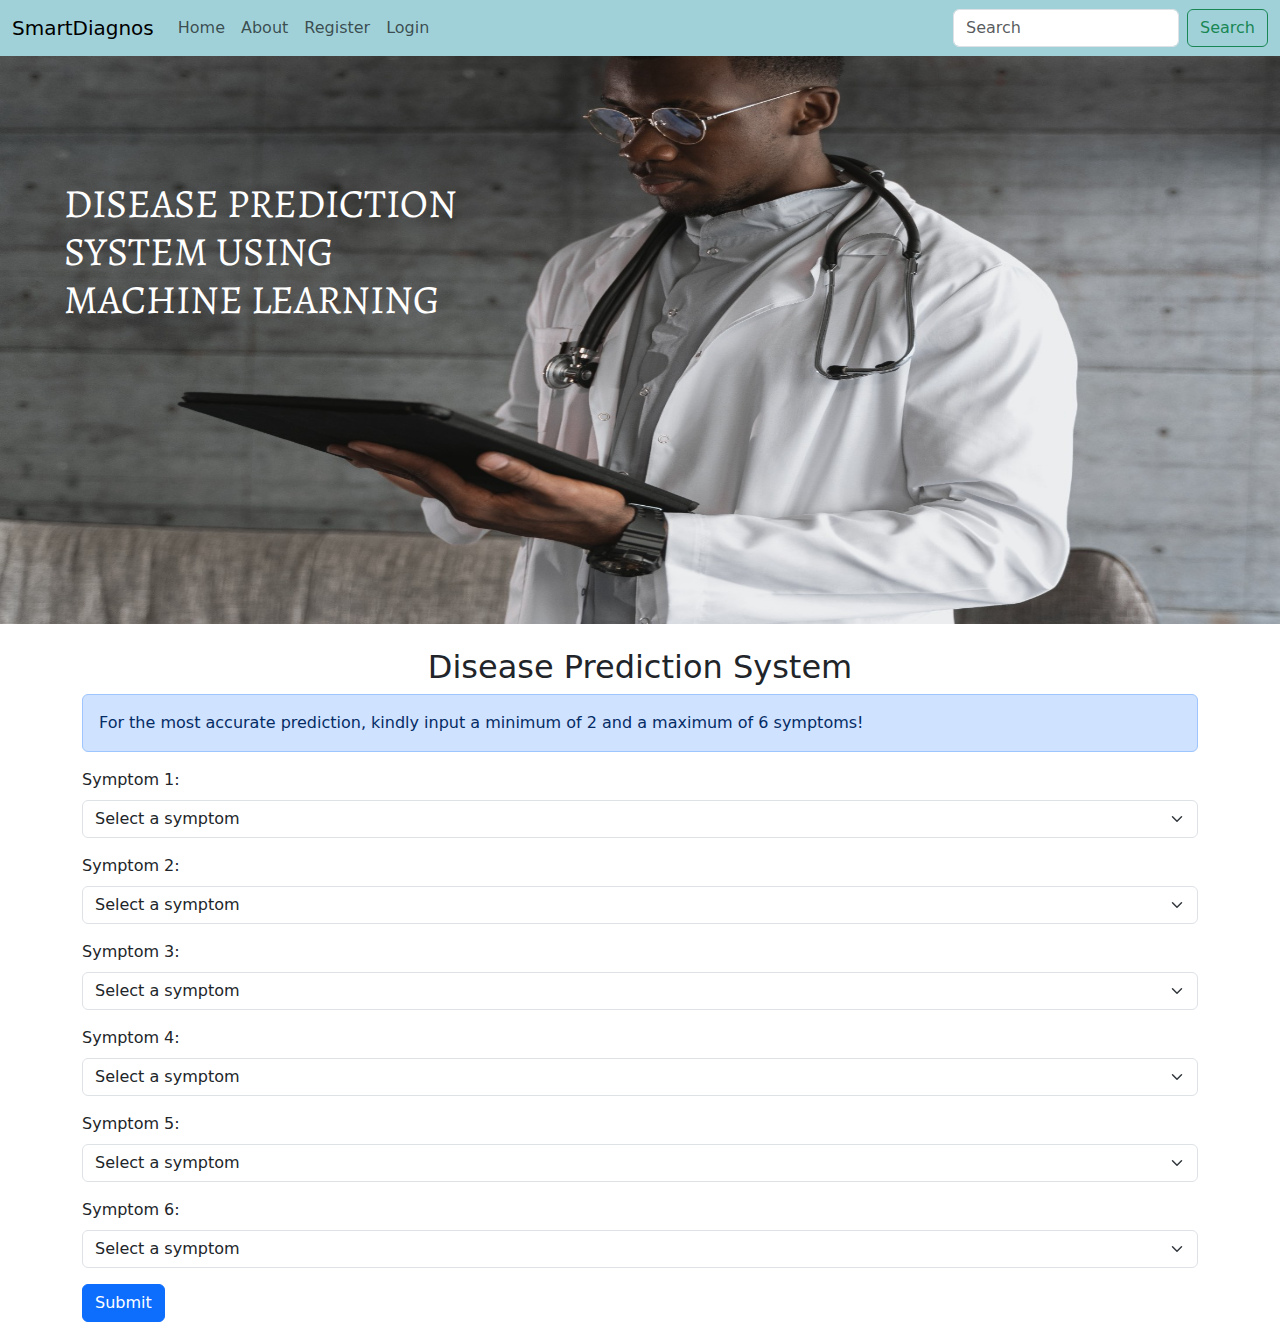
<file: Smart Diagnos Mini Project/templates/index.html>
<!DOCTYPE html>
<html lang="en">
<head>
    <meta charset="UTF-8">
    <meta name="viewport" content="width=device-width, initial-scale=1.0">
    <title>SmartDiagnos-Disease Prediction System</title>
    <link rel="stylesheet" href="https://cdn.jsdelivr.net/npm/bootstrap@5.3.1/dist/css/bootstrap.min.css"> <!--Bootstrap CSS CDN link-->
    <link rel="stylesheet" href="../static/style.css"> <!--External CSS-->

    <link rel="preconnect" href="https://fonts.googleapis.com"> <!--google fonts links-->
    <link rel="preconnect" href="https://fonts.gstatic.com" crossorigin>
    <link href="https://fonts.googleapis.com/css2?family=Alegreya+SC:ital,wght@1,500&display=swap" rel="stylesheet">
     
     
</head>
<body> 
    <script src="https://cdn.jsdelivr.net/npm/bootstrap@5.3.1/dist/js/bootstrap.bundle.min.js"></script> <!--Bootstrap JS CDN link-->
    <script src="../static/script.js"></script> <!--External JavaScript-->
     
   <div id="content">
    
    <nav class="navbar fixed-top navbar-expand-lg " style="background-color: #a0d1d9;">
        <div class="container-fluid"> 
            <a class="navbar-brand" href="#">SmartDiagnos</a>
            <button class="navbar-toggler" data-bs-toggle="collapse" data-bs-target="#navbarNavAltMarkup">
                <span class="navbar-toggler-icon"></span>
            </button>
            <div class="collapse navbar-collapse" id="navbarNavAltMarkup"> 
                <div class="navbar-nav">
                    <a class="nav-link"  href="#">Home</a>
                    <a class="nav-link" href="#">About</a>
                    <a class="nav-link" href="#">Register</a>
                    <a class="nav-link" href="#">Login</a>
                </div>
            </div>
            <form class="d-flex" role="search">
                <input class="form-control me-2" type="search" placeholder="Search">
                <button class="btn btn-outline-success" type="submit">Search</button>
            </form>
        </div>
    </nav>
    <br/>
    <div class="image-container"></div>
        <img src="../static/image1.jpg" alt="disease prediction image" height="600px" width="1400px">
        <p class="image-text">DISEASE PREDICTION<br> SYSTEM USING <br>MACHINE LEARNING</p>
    </div>
    <br/>
    <div class="container">
        <h2>Disease Prediction System</h2>
        <form action="/" method="POST" id="sympForm">
            <div class="alert alert-primary" role="alert">
                For the most accurate prediction, kindly input a minimum of 2 and a maximum of 6 symptoms!
            </div>
            <div class="mb-3">
                <label class="form-label" for="symp1">Symptom 1:</label>
                <select class="form-select symptomsSelect" id="symp1" name="symp1"> 
                    <option selected value="">Select a symptom</option>

                </select>
            </div>
            <div class="mb-3">
                <label class="form-label" for="symp2">Symptom 2:</label>
                <select class="form-select symptomsSelect" id="symp2" name="symp2"> 
                    <option selected value="">Select a symptom</option>
                    
                </select>
            </div>
            <div class="mb-3">
                <label class="form-label" for="symp3">Symptom 3:</label>
                <select class="form-select symptomsSelect" id="symp3" name="symp3"> 
                    <option selected value="">Select a symptom</option>
                    
                </select>
            </div>
            <div class="mb-3">
                <label class="form-label" for="symp4">Symptom 4:</label>
                <select class="form-select symptomsSelect" id="symp4" name="symp4"> 
                    <option selected value="">Select a symptom</option>
                    
                </select>
            </div>
            <div class="mb-3">
                <label class="form-label" for="symp5">Symptom 5:</label>
                <select class="form-select symptomsSelect" id="symp5" name="symp5"> 
                    <option selected value="">Select a symptom</option>
                    
                </select>
            </div>
            <div class="mb-3">
                <label class="form-label" for="symp6">Symptom 6:</label>
                <select class="form-select symptomsSelect" id="symp6" name="symp6"> 
                    <option selected value="">Select a symptom</option>
                    
                </select>
            </div>
            <div class="mb-3" > 
                <button type="submit" class="btn btn-primary" id="submitButton">Submit</button>
            </div>
        </form>
    </div>
</div> 
</body>
</html>
</file>
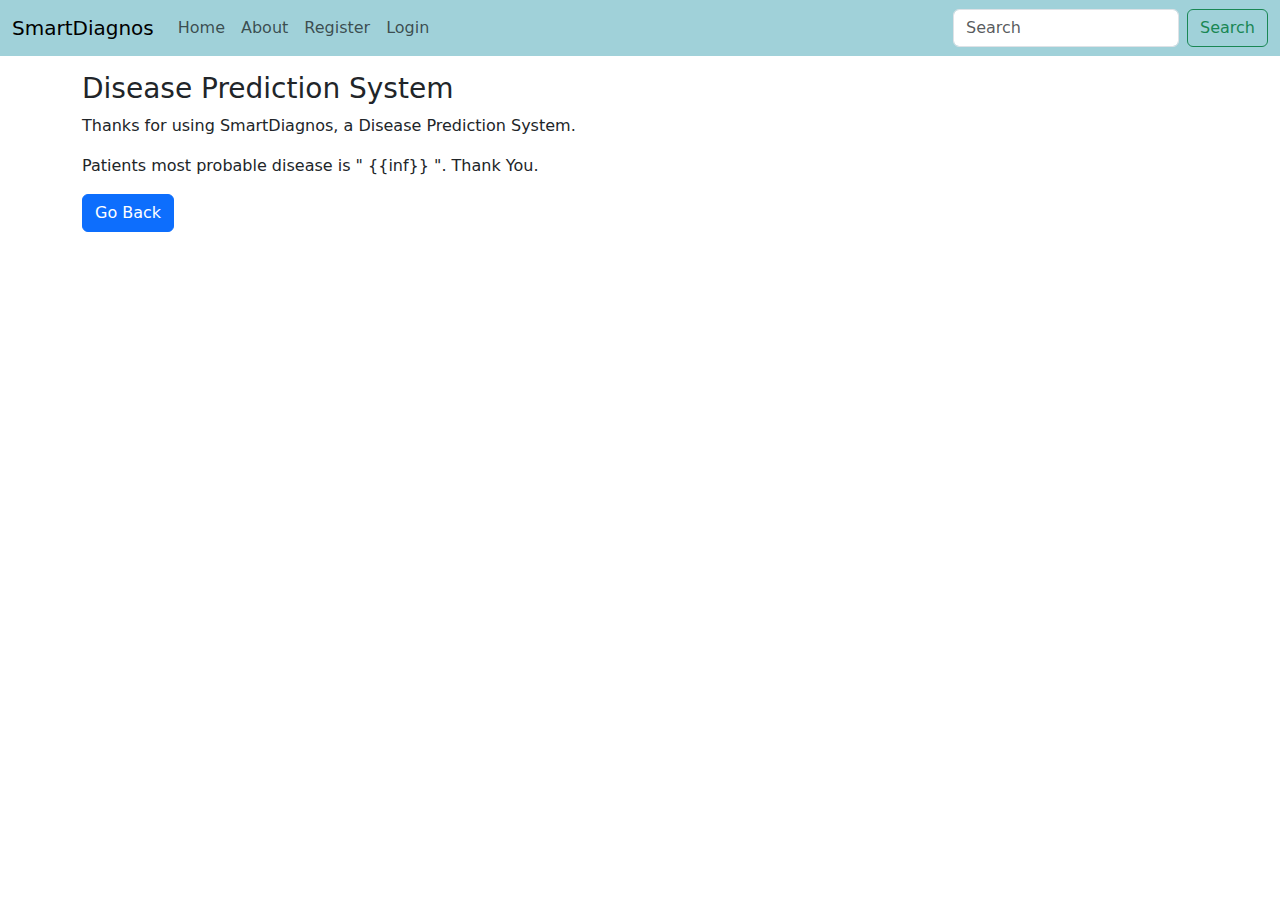
<file: Smart Diagnos Mini Project/templates/show.html>
<!DOCTYPE html>
<html lang="en">
<head>
    <meta charset="UTF-8">
    <meta name="viewport" content="width=device-width, initial-scale=1.0">
    <title>SmartDiagnos-Disease Prediction System</title>
    <link rel="stylesheet" href="https://cdn.jsdelivr.net/npm/bootstrap@5.3.1/dist/css/bootstrap.min.css">
    <link rel="stylesheet" href="../static/style.css">
    <link rel="preconnect" href="https://fonts.googleapis.com">
    <link rel="preconnect" href="https://fonts.gstatic.com" crossorigin>
    <link href="https://fonts.googleapis.com/css2?family=Alegreya+SC:ital,wght@1,500&display=swap" rel="stylesheet">
     
     

</head>
<body> 
    <script src="https://cdn.jsdelivr.net/npm/bootstrap@5.3.1/dist/js/bootstrap.bundle.min.js"></script>
    <script src="../static/script.js"></script>
     
   
    
    <nav class="navbar fixed-top navbar-expand-lg " style="background-color: #a0d1d9;">
        <div class="container-fluid"> 
            <a class="navbar-brand" href="#">SmartDiagnos</a>
            <button class="navbar-toggler" data-bs-toggle="collapse" data-bs-target="#navbarNavAltMarkup">
                <span class="navbar-toggler-icon"></span>
            </button>
            <div class="collapse navbar-collapse" id="navbarNavAltMarkup"> 
                <div class="navbar-nav">
                    <a class="nav-link"  href="#">Home</a>
                    <a class="nav-link" href="#">About</a>
                    <a class="nav-link" href="#">Register</a>
                    <a class="nav-link" href="#">Login</a>
                </div>
            </div>
            <form class="d-flex" role="search">
                <input class="form-control me-2" type="search" placeholder="Search">
                <button class="btn btn-outline-success" type="submit">Search</button>
            </form>
        </div>
    </nav>
    <br/>
    
    <br/>
    <br/>
    <div class="container">
        <h3>Disease Prediction System</h3>
        <p>Thanks for using SmartDiagnos, a Disease Prediction System.</p>
        <p>Patients most probable disease is " {{inf}} ". Thank You.</p>
        <a href="/"> 
            <button type="submit" class="btn btn-primary" id="submitButton">Go Back</button>
        </a>
    </div>
     
</body>
</html>
</file>
<file: Smart Diagnos Mini Project/static/style.css>
h2{
    text-align: center;
}
.image-container {
    position: relative; /* Create a relative positioning context for the container */
}
.image-text {
    position: absolute;
    top: 20%; /* Adjust this value to position the text vertically */
    left: 5%; /* Adjust this value to position the text horizontally */
    /*transform: translate(-50%, -50%); /* Center the text within the container */
    color: #ffffff; /* Text color */
    font-family: 'Alegreya SC', serif;
    font-size: 40px; /* Font size for the text */
    font-weight: normal; /* Font weight for the text */
    line-height: 1.2;
}
</file>
